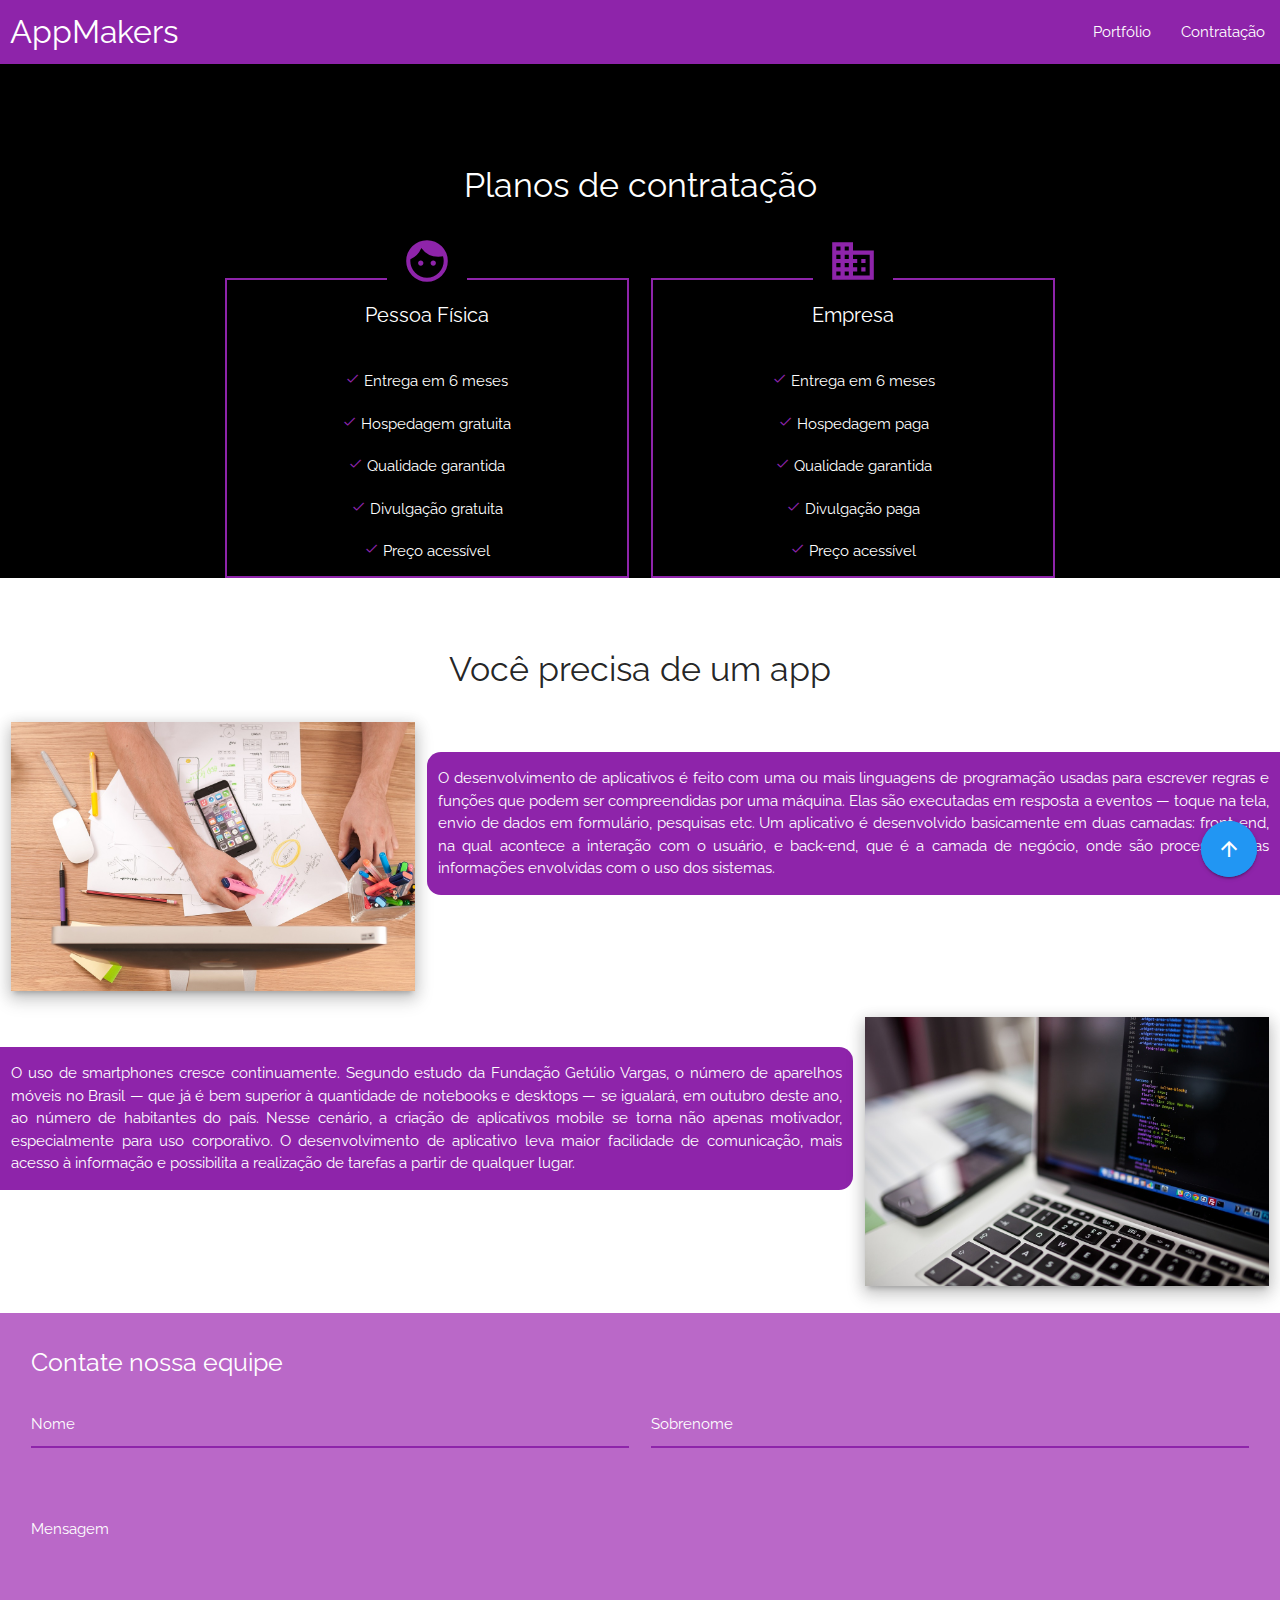
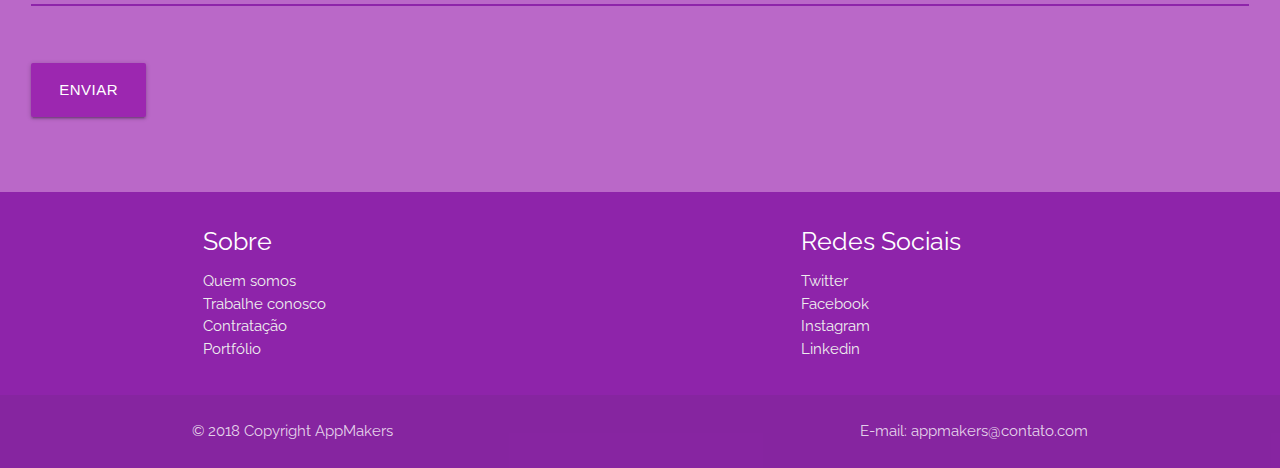
<file: contratacao.html>
<!DOCTYPE html>
<html lang="pt-br">

<head>
    <meta charset="UTF-8">
    <meta name="viewport" content="width=device-width, initial-scale=1.0">
    <meta http-equiv="X-UA-Compatible" content="ie=edge">
    <title>AppMakers</title>
    <link href="https://fonts.googleapis.com/css?family=Raleway" rel="stylesheet">
    <link href="css/materialize.css" rel="stylesheet">
    <link href="css/contratacao.css" rel="stylesheet">
    <link href="css/tooltip.css" rel="stylesheet">
    <link href="https://fonts.googleapis.com/icon?family=Material+Icons" rel="stylesheet">
    <link href="imgs/icone.png" type="image/x-icon" rel="icon">
</head>

<body>
    <nav class="navbar-color">
        <div class="nav-wrapper">
            <a href="index.html" id="topo" class="brand-logo">AppMakers</a>
            <ul id="nav-mobile" class="right hide-on-med-and-down">
                <li>
                    <a href="portfolio.html">Portfólio</a>
                </li>
                <li>
                    <a href="contratacao.html">Contratação</a>
                </li>
            </ul>
        </div>
    </nav>

    <div class="dark-info">

        <div class="row">
            <div class="col s12">
                <h4 class="center-align">Planos de contratação</h4>
            </div>
            <div class="col s12 m4 offset-m2">
                <div class="rect-purple ">
                    <i class="material-icons top">face</i>
                    <p>
                        Pessoa Física
                    </p>
                    <ul>
                        <li>
                            <i class="material-icons check">done</i> Entrega em 6 meses
                        </li>
                        <li>
                            <i class="material-icons check">done</i> Hospedagem gratuita
                        </li>
                        <li>
                            <i class="material-icons check">done</i> Qualidade garantida
                        </li>
                        <li>
                            <i class="material-icons check">done</i> Divulgação gratuita
                        </li>
                        <li>
                            <i class="material-icons check">done</i> Preço acessível
                        </li>
                    </ul>
                </div>
            </div>
            <div class="col s12 m4">
                <div class="rect-purple">
                    <i class="material-icons top">business</i>
                    <p>Empresa</p>
                    <ul>
                        <li>
                            <i class="material-icons check">done</i> Entrega em 6 meses
                        </li>
                        <li>
                            <i class="material-icons check">done</i> Hospedagem paga
                        </li>
                        <li>
                            <i class="material-icons check">done</i> Qualidade garantida
                        </li>
                        <li>
                            <i class="material-icons check">done</i> Divulgação paga
                        </li>
                        <li>
                            <i class="material-icons check">done</i> Preço acessível
                        </li>
                    </ul>
                </div>
            </div>
        </div>
    </div>

    <div class="row">
        <div class="col s12">
            <h4 class="center-align">Você precisa de um app</h4>
        </div>
    </div>

    <div class="row space-right">
        <div class="col s4">
            <img src="imgs/ux-criacao.jpg" class="image-info responsive-img z-depth-3 hide-on-med-and-down">
        </div>
        <div class="col s8 purple-message hoverable">
            <p>
                O desenvolvimento de aplicativos é feito com uma ou mais linguagens de programação usadas para escrever regras e funções que
                podem ser compreendidas por uma máquina. Elas são executadas em resposta a eventos — toque na tela, envio
                de dados em formulário, pesquisas etc. Um aplicativo é desenvolvido basicamente em duas camadas: front-end,
                na qual acontece a interação com o usuário, e back-end, que é a camada de negócio, onde são processadas as
                informações envolvidas com o uso dos sistemas.
            </p>
        </div>
    </div>
    </div>
    <div class="row">
        <div class="col s8 purple-message hoverable">
            <p>
                O uso de smartphones cresce continuamente. Segundo estudo da Fundação Getúlio Vargas, o número de aparelhos móveis no Brasil
                — que já é bem superior à quantidade de notebooks e desktops — se igualará, em outubro deste ano, ao número
                de habitantes do país. Nesse cenário, a criação de aplicativos mobile se torna não apenas motivador, especialmente
                para uso corporativo. O desenvolvimento de aplicativo leva maior facilidade de comunicação, mais acesso à
                informação e possibilita a realização de tarefas a partir de qualquer lugar.
            </p>
        </div>
        <div class="col s4">
            <img src="imgs/qualidade-codigo.jpg" class="image-info responsive-img z-depth-3 hide-on-med-and-down">
        </div>
    </div>

    <div class="purple-info">
        <div class="row">
            <form class="col s12">
                <h5>Contate nossa equipe</h5>
                <div class="row">
                    <div class="input-field col s12 m6">
                        <input id="nome" type="text">
                        <label for="nome">Nome</label>
                    </div>
                    <div class="input-field col s12 m6">
                        <input id="sobrenome" type="text">
                        <label for="sobrenome">Sobrenome</label>
                    </div>
                </div>
                <div class="row">
                    <div class="input-field col s12 m12">
                        <textarea id="mensagem"></textarea>
                        <label for="mensagem">Mensagem</label>
                    </div>
                </div>
                <div class="row">
                    <div class="input-field col s12">
                        <button type="button" class="waves-effect waves-light btn-large purple">Enviar</button>
                    </div>
                </div>
            </form>
        </div>
    </div>

    <footer class="page-footer footer-color">
        <div class="container">
            <div class="row">
                <div class="col l6 s12">
                    <h5 class="white-text">Sobre</h5>
                    <ul>
                        <li>
                            <a class="grey-text text-lighten-3" href="#!">Quem somos</a>
                        </li>
                        <li>
                            <a class="grey-text text-lighten-3" href="#!">Trabalhe conosco</a>
                        </li>
                        <li>
                            <a class="grey-text text-lighten-3" href="contratacao.html">Contratação</a>
                        </li>
                        <li>
                            <a class="grey-text text-lighten-3" href="portfolio.html">Portfólio</a>
                        </li>
                    </ul>
                </div>
                <div class="col l4 offset-l2 s12">
                    <h5 class="white-text">Redes Sociais</h5>
                    <ul>
                        <li>
                            <a class="grey-text text-lighten-3" href="#!">Twitter</a>
                        </li>
                        <li>
                            <a class="grey-text text-lighten-3" href="#!">Facebook</a>
                        </li>
                        <li>
                            <a class="grey-text text-lighten-3" href="#!">Instagram</a>
                        </li>
                        <li>
                            <a class="grey-text text-lighten-3" href="#!">Linkedin</a>
                        </li>
                    </ul>
                </div>
            </div>
        </div>
        <div class="footer-copyright">
            <div class="container">
                <p class="left">© 2018 Copyright AppMakers</p>
                <p class="right">E-mail: appmakers@contato.com</p>
            </div>
        </div>
    </footer>

    <div class="fixed-action-btn">
        <a href="#topo" class="waves-effect waves-light btn-floating btn-large blue pulse">
            <i class="large material-icons">arrow_upward</i>
        </a>
    </div>
</body>

</html>
</file>
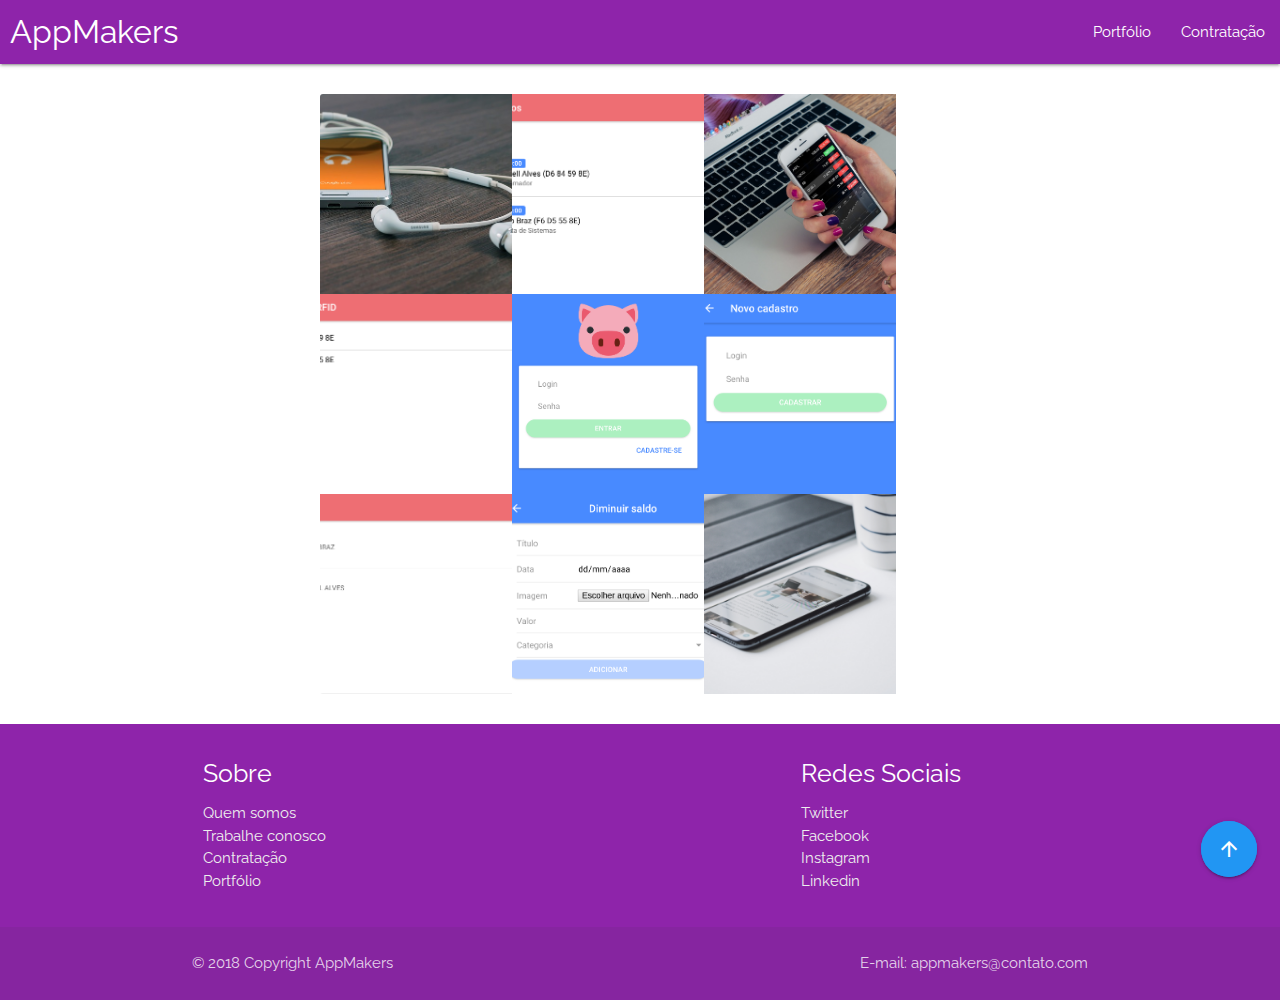
<file: portfolio.html>
<!DOCTYPE html>
<html lang="pt-br">

<head>
    <meta charset="UTF-8">
    <meta name="viewport" content="width=device-width, initial-scale=1.0">
    <meta http-equiv="X-UA-Compatible" content="ie=edge">
    <title>AppMakers</title>
    <link href="https://fonts.googleapis.com/css?family=Raleway" rel="stylesheet">
    <link href="css/materialize.css" rel="stylesheet">
    <link href="css/portfolio.css" rel="stylesheet">
    <link href="https://fonts.googleapis.com/icon?family=Material+Icons" rel="stylesheet">
    <link href="imgs/icone.png" type="image/x-icon" rel="icon">
</head>

<body>
    <nav class="navbar-color">
        <div class="nav-wrapper">
            <a href="index.html" id="topo" class="brand-logo">AppMakers</a>
            <ul id="nav-mobile" class="right hide-on-med-and-down">
                <li>
                    <a href="portfolio.html">Portfólio</a>
                </li>
                <li>
                    <a href="contratacao.html">Contratação</a>
                </li>
            </ul>
        </div>
    </nav>

    <div class="gallery">
        <div class="img-w">
            <img src="imgs/smartphone.jpg" alt="Smartphone sobre a mesa" />
        </div>
        <div class="img-w">
            <img src="imgs/app-ponto-funcionarios.png" alt="Página funcionários do app de ponto eletrônico" />
        </div>
        <div class="img-w">
            <img src="imgs/app-financas.jpg" alt="Tela de um app de finanças" />
        </div>
        <div class="img-w">
            <img src="imgs/app-ponto-etiquetas.png" alt="Página etiquetas do app de ponto eletrônico" />
        </div>
        <div class="img-w">
            <img src="imgs/app-poupe-ja-login.png" alt="Página de login do app poupe já" />
        </div>
        <div class="img-w">
            <img src="imgs/app-poupe-ja-cadastro.png" alt="Página de cadastro do app poupe já" />
        </div>
        <div class="img-w">
            <img src="imgs/app-ponto-relatorio.png" alt="Relatório do app de ponto eletrônico" />
        </div>
        <div class="img-w">
            <img src="imgs/app-poupe-ja-diminuir-saldo.png" alt="Página de diminuir saldo no poupe já" />
        </div>
        <div class="img-w">
            <img src="imgs/app-hipster.jpg" alt="App hipster" />
        </div>
    </div>

    <footer class="page-footer footer-color">
        <div class="container">
            <div class="row">
                <div class="col l6 s12">
                    <h5 class="white-text">Sobre</h5>
                    <ul>
                        <li>
                            <a class="grey-text text-lighten-3" href="#!">Quem somos</a>
                        </li>
                        <li>
                            <a class="grey-text text-lighten-3" href="#!">Trabalhe conosco</a>
                        </li>
                        <li>
                            <a class="grey-text text-lighten-3" href="contratacao.html">Contratação</a>
                        </li>
                        <li>
                            <a class="grey-text text-lighten-3" href="portfolio.html">Portfólio</a>
                        </li>
                    </ul>
                </div>
                <div class="col l4 offset-l2 s12">
                    <h5 class="white-text">Redes Sociais</h5>
                    <ul>
                        <li>
                            <a class="grey-text text-lighten-3" href="#!">Twitter</a>
                        </li>
                        <li>
                            <a class="grey-text text-lighten-3" href="#!">Facebook</a>
                        </li>
                        <li>
                            <a class="grey-text text-lighten-3" href="#!">Instagram</a>
                        </li>
                        <li>
                            <a class="grey-text text-lighten-3" href="#!">Linkedin</a>
                        </li>
                    </ul>
                </div>
            </div>
        </div>
        <div class="footer-copyright">
            <div class="container">
                <p class="left">© 2018 Copyright AppMakers</p>
                <p class="right">E-mail: appmakers@contato.com</p>
            </div>
        </div>
    </footer>

    <div class="fixed-action-btn">
        <a href="#topo" class="waves-effect waves-light btn-floating btn-large blue pulse">
            <i class="large material-icons">arrow_upward</i>
        </a>
    </div>

    <script src="js/jquery-3.3.1.min.js"></script>
    <script src="js/galeria.js"></script>
</body>

</html>
</file>
<file: css/contratacao.css>
@import url('estilo.css');

.dark-info {
    background-color: #000;
    color: #fff;
    height: 100%;
    padding-top: 80px;
    margin-bottom: 50px;
}

.dark-info i {
    color: #8e24aa;
    font-size: 50px;
}

.dark-info p {
    text-align: justify;
}

.navbar-color, .footer-color {
    background-color: #8e24aa;
}

.rect-purple {
    position: relative;
    border: 2px solid #8e24aa;
    height: 300px;
}

.rect-purple:last-child {
    margin-top: 60px;
}

.rect-purple i.top {
    position: absolute;
    height: 50px;
    top: -15%;
    left: 40%;
    background-color: #000;
    padding-left: 15px;
    padding-right: 15px;
}

.rect-purple i.check {
    font-size: 15px;
    color: #8e24aa;
}

.rect-purple p {
    font-size: 20px;
    text-align: center;
}

.rect-purple ul {
    margin-top: 30px;
}

.rect-purple li {
    padding: 10px;
    text-align: center;
}

.rect-purple li:hover {
    background-color: rgba(222, 125, 248, 0.5);
}

.image-info {
    width: 100%;
}

.purple-message {
    background-color: #8e24aa;
    color: #fff;
    margin-top: 30px;
    text-align: justify;
    border-top-left-radius: 14px;
    border-bottom-left-radius: 14px;
}

div.row .purple-message:nth-child(1) {
    border-top-right-radius: 14px;
    border-bottom-right-radius: 14px;
    border-top-left-radius: 0;
    border-bottom-left-radius: 0;
}

.purple-info {
    background-color: #ba68c8;
    color: #fff;
    padding: 20px;
}

label {
    color: #fff !important;
}

input {
    border-bottom: 2px solid #8e24aa !important;
    color: #fff;
}

input:hover, input:focus {
    border-bottom: 2px solid #fff !important;
}

textarea {
    border-style: none none solid none;
    border-width: 0 0 2px 0;
    border-color: transparent transparent rgb(142, 36, 170) transparent;
    resize: none;
    height: 100px;
    color: #fff;
}

textarea:hover, textarea:focus {
    border-bottom: 2px solid #fff !important;
}
</file>
<file: css/tooltip.css>
.tooltip {
  position: relative;
  background: #fff;
  padding: 5px 12px;
  margin: 5px;
  font-size: 15px;
  border-radius: 100%;
  color: #000000;
  cursor: pointer;
}

.tooltip:before,
.tooltip:after {
  position: absolute;
  content: '';
  opacity: 0;
  transition: all 0.4s ease;
}

.tooltip:before {
  border-width: 8px 8px 8px 8px;
  border-style: solid;
  border-color: transparent #ab47bc #ab47bc transparent;
  top: 5px;
  left: 35px;
  transform: translateY(20px);
  
}

.tooltip:after {
  content: attr(data-tooltip);
  background: #ab47bc;
  width: 245px;
  height: 125px;
  font-size: 13px;
  font-weight: 300;
  top: -30px;
  left: 50px;
  padding: 8px;
  border-radius: 5px;
  letter-spacing: 1px;
  transform: translateY(20px);
  color: #ffffff;
  text-align: justify;
}

.tooltip:hover::before,
.tooltip:hover::after {
  opacity: 1;
  transform: translateY(-2px);
}
</file>
<file: css/portfolio.css>
@import url('estilo.css');

.gallery {
    width: 50%;
    margin: 30px auto;
    border-radius: 3px;
    overflow: hidden;
}

.img-c {
    width: 30%;
    height: 200px;
    float: left;
    position: relative;
    overflow: hidden;
}
  
.img-w {
    position: absolute;
    width: 100%;
    height: 100%;
    background-size: cover;
    background-position: center;
    cursor: pointer;
    transition: transform ease-in-out 300ms;
}
  
.img-w img {
   display: none;
}
  
.img-c {
    transition: width ease 400ms, height ease 350ms, left cubic-bezier(0.4, 0, 0.2, 1) 420ms, top cubic-bezier(0.4, 0, 0.2, 1) 420ms;
}
  
.img-c:hover .img-w {
    transform: scale(1.08);
    transition: transform cubic-bezier(0.4, 0, 0.2, 1) 450ms;
}
  
.img-c.active {
    width: 100% !important;
    height: 100% !important;
    position: absolute;
    z-index: 2;
}
  
.img-c.postactive {
    position: absolute;
    z-index: 2;
    pointer-events: none;
}
  
.img-c.active.positioned {
    left: 0 !important;
    top: 0 !important;
    transition-delay: 50ms;
}
</file>
